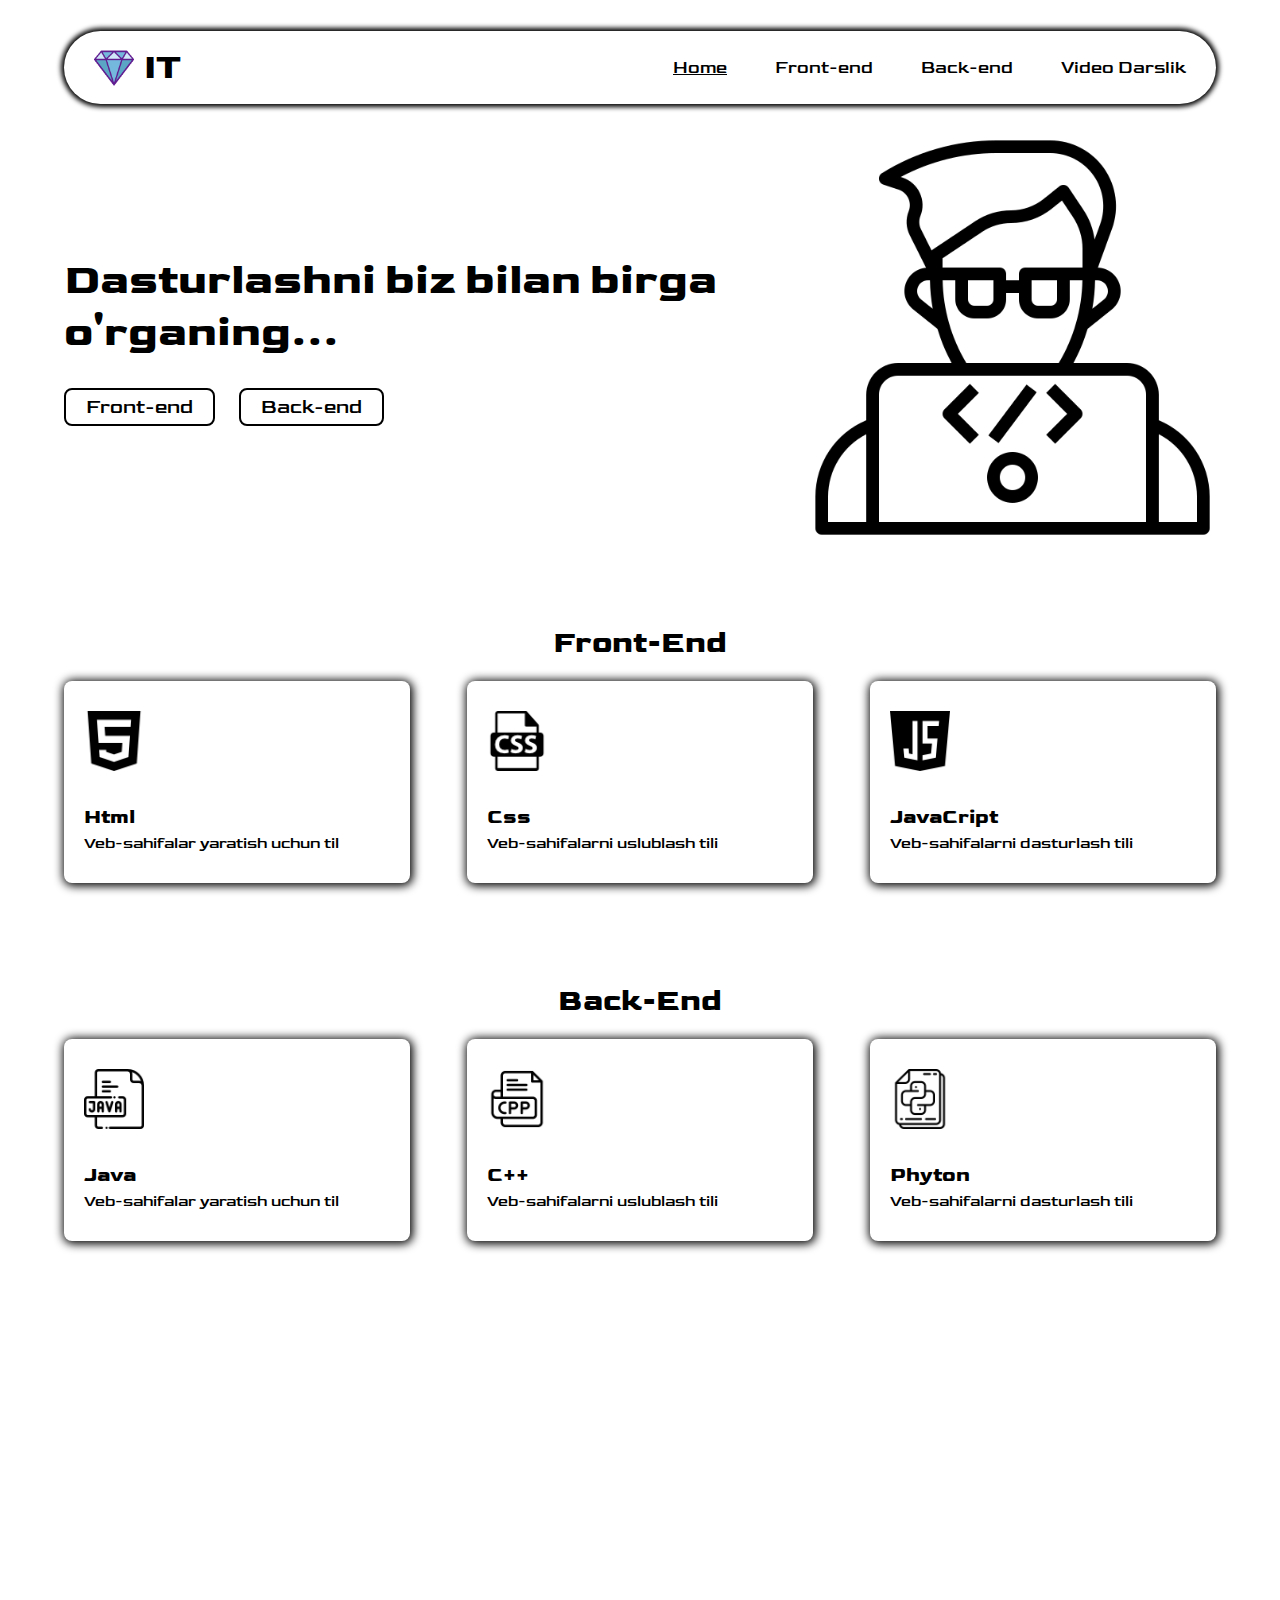
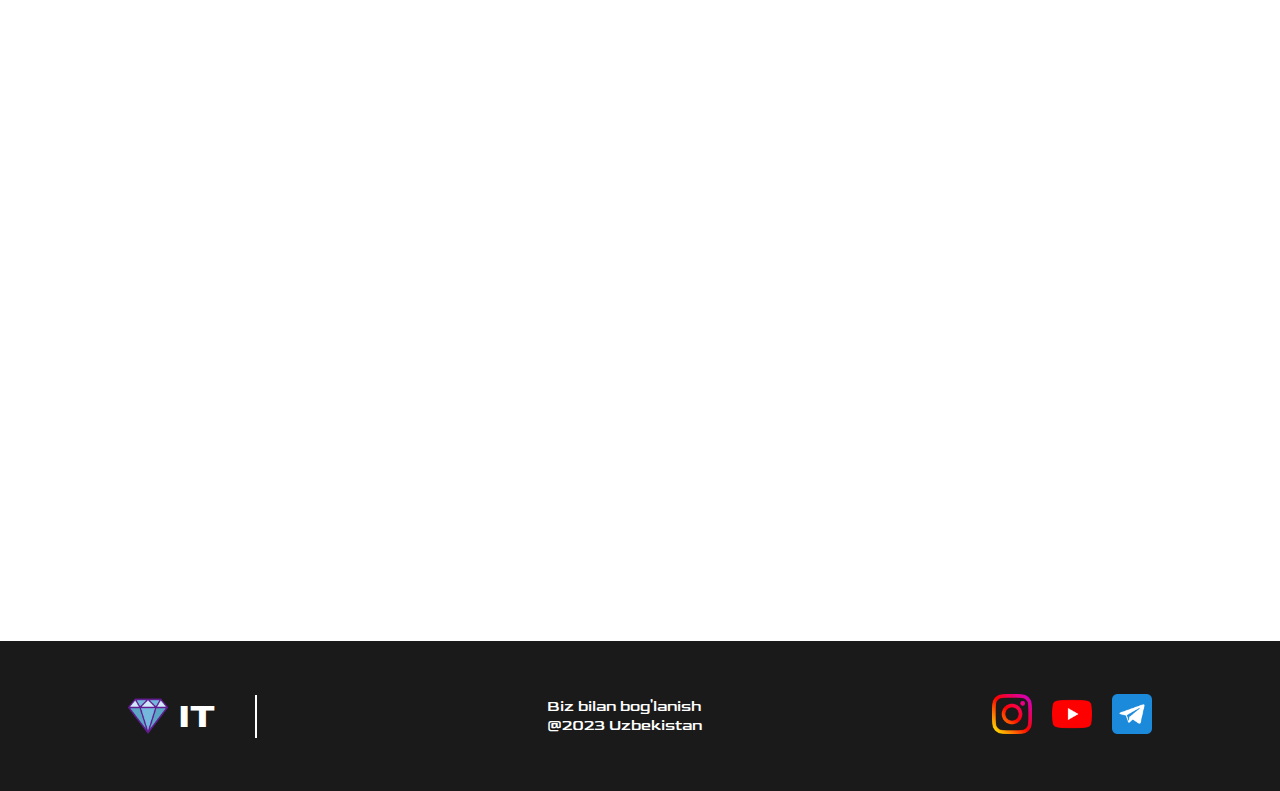
<file: index.html>
<!DOCTYPE html>
<html lang="en">
  <head>
    <meta charset="UTF-8" />
    <meta name="viewport" content="width=device-width, initial-scale=1.0" />
    <link rel="stylesheet" href="./style.css" />
    <title>OLMOS IT SCHOOL</title>
  </head>
  <body>
   <header name="header" class="header">
    <nav class="navbar">
      <div class="container">
        <div class="navbar__logo">
          <h1 style="display: flex; gap: 10px;"><span style="display: flex; align-items: center;"><img src="./img/diamondf.png" width="40" alt=""></span>IT</h1>
        </div>
        <div class="navbar__menu">
          <a class="navbar__menu__link" href="">Home</a>
          <a class="navbar__menu__link" href="./html/frontend.html" >Front-end</a>
          <a class="navbar__menu__link" href="./html/backend.html">Back-end</a>
          <a class="navbar__menu__link" href="">Video Darslik</a>
          <div class="navbar__menu__icon">
            <img src="./img/icons8-menu-48.png" width="40" alt="" />
            <div class="navbar__menu__dropdown">
                <ul class="navbar__menu__dropdown__list">
                   <li class="navbar__menu__dropdown__list__item"> <a class="navbar__menu__dropdown__list__item__link" href="#">Home</a></li>
                   <li class="navbar__menu__dropdown__list__item"> <a class="navbar__menu__dropdown__list__item__link" href="">Front-end</a></li>
                   <li class="navbar__menu__dropdown__list__item"> <a class="navbar__menu__dropdown__list__item__link" href="./html/backend.html">Back-end</a></li>
                   <li class="navbar__menu__dropdown__list__item"> <a class="navbar__menu__dropdown__list__item__link" href="">Pricing</a></li>
                </ul>
            </div>
          </div>
        </div>
      </div>
    </nav>


    <main class="main">
      <div class="container">
        <ul class="main__list">
          <li class="main__list__item main__list__item__none">
            <img src="./img/coding.png" alt="">
          </li>
          <li class="main__list__item">
            <h1 class="main__list__item__title">Dasturlashni biz bilan birga o'rganing...</h1>
            <div class="main__list__item__buttons"><button class="main__list__item__button__frontend">Front-end</button>
              <button class="main__list__item__button__backend">Back-end</button></div>
          </li>
          <li class="main__list__item">
            <img src="./img/coding.png" alt="">
          </li>
        </ul>
      </div>
    </main>
   </header>

   <section class="frontend">
    <div class="container">
      <h1 class="frontend__title" id="frontend">Front-End</h1>
           <div class="frontend__list">
        <a  href="https://google.com"  class="frontend__list__item">
          <img src="./img/html1.png" width="60"  alt="">
          <h2 class="frontend__list__item__title">Html</h2>
          <p class="frontend__list__item__text">Veb-sahifalar yaratish uchun til</p>
        </a>
        <a href="https://google.com" class="frontend__list__item">
          <img src="./img/css-file-format-symbol.png" width="60" alt="">
          <h2 class="frontend__list__item__title">Css</h2>
          <p class="frontend__list__item__text">Veb-sahifalarni uslublash tili</p>
        </a>
        <a  href="https://google.com"  class="frontend__list__item">
          <img src="./img/java-script.png" width="60" alt="">
          <h2 class="frontend__list__item__title">JavaCript</h2>
          <p class="frontend__list__item__text">Veb-sahifalarni dasturlash tili</p>
        </a>
      </div>
    </div>
   </section>

   <section class="backend">
    <div class="container">
      <h1 class="backend__title" id="backend">Back-End</h1>
           <div class="backend__list" id="backend">
        <a   href="../html/java.html"   class="backend__list__item">
          <img src="./img/javaaa.png" width="60"  alt="">
          <h2 class="backend__list__item__title">Java</h2>
          <p class="backend__list__item__text">Veb-sahifalar yaratish uchun til</p>
        </a>
        <a href="https://google.com" class="backend__list__item">
          <img src="./img/cpp.png" width="60" alt="">
          <h2 class="backend__list__item__title">C++</h2>
          <p class="backend__list__item__text">Veb-sahifalarni uslublash tili</p>
        </a>
        <a  href="https://google.com"  class="backend__list__item">
          <img src="./img/file.png" width="60" alt="">
          <h2 class="backend__list__item__title">Phyton</h2>
          <p class="backend__list__item__text">Veb-sahifalarni dasturlash tili</p>
        </a>
      </div>
    </div>
   </section>

   <div class="both" style="margin-top: 1000px;">


   </div>
   <footer class="footer">
    <div class="container">
      <ul class="footer__list">
        <li class="footer__list__item">
          <div class="navbar__logo footer__logo">
            <h1 style="display: flex; gap: 10px; color: white;"><span style="display: flex; align-items: center;"><img src="./img/diamondf.png" width="40" alt=""></span>IT</h1>
          </div>
        </li>
        <li class="footer__list__item">
          <p style="color: white;">Biz bilan bog'lanish</p>
          <p style="color: white;">@2023 Uzbekistan</p>
        </li>
        <li class="footer__list__item">
          <div class="footer__list__item__icons">
            <a href=""><img src="./img/instagram.png" class="footer__list__item__icons__instagram" width="40" alt=""></a>
            <a href=""><img src="./img/youtube.png" class="footer__list__item__icons__youtube" width="40" alt=""></a>
            <a href="https://t.me/mirzamahmudov_003"><img src="./img/telegram.png" class="footer__list__item__icons__telegram" width="40" alt=""></a>
          </div>
        </li>
      </ul>
    </div>
   </footer>
  </body>
</html>
</file>
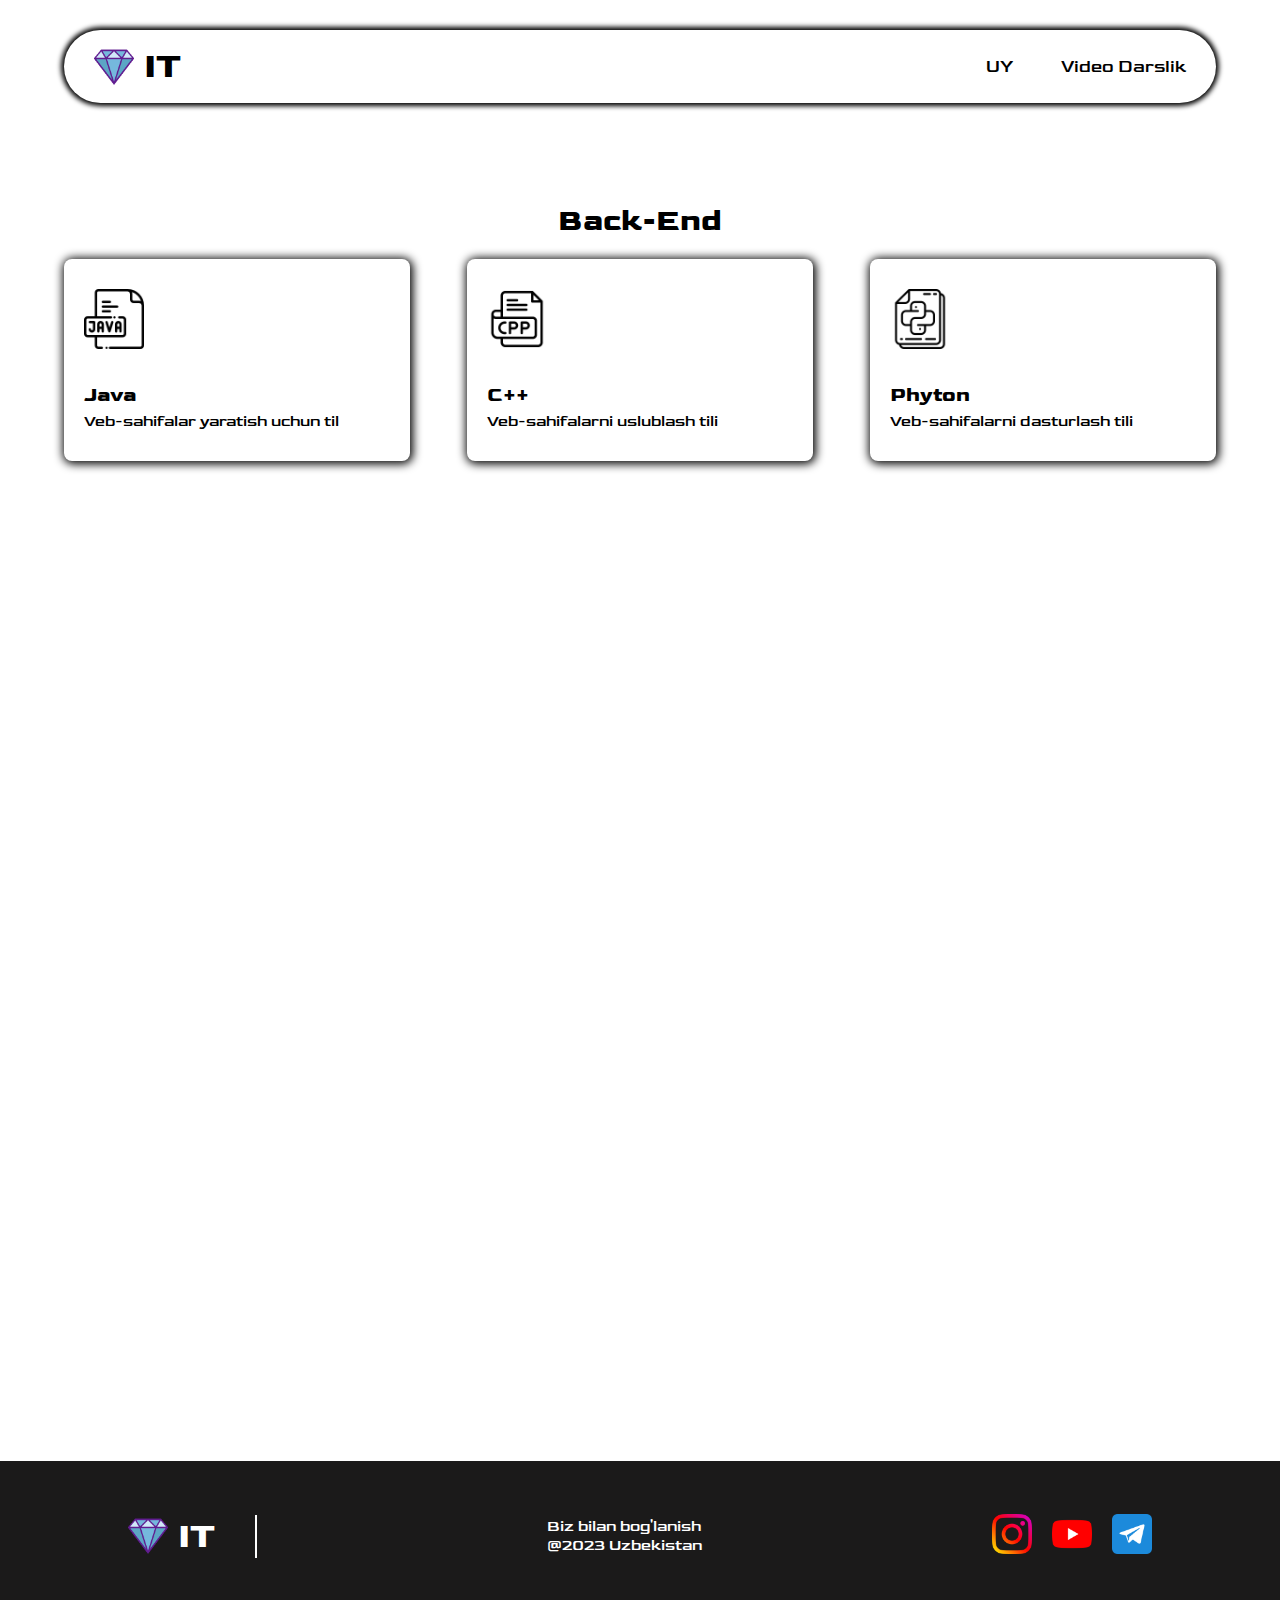
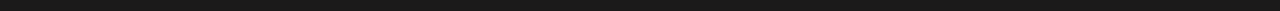
<file: html/backend.html>
<!DOCTYPE html>
<html lang="en">
<head>
    <meta charset="UTF-8">
    <meta name="viewport" content="width=device-width, initial-scale=1.0">
    <link rel="stylesheet" href="../style.css">
    <title>Back-End</title>
</head>
<body>
  <div class="backend__web">
    <nav class="navbar">
        <div class="container">
          <div class="navbar__logo">
            <h1 style="display: flex; gap: 10px;"><span style="display: flex; align-items: center;"><img src="../img/diamondf.png" width="40" alt=""></span>IT</h1>
          </div>
          <div class="navbar__menu">
            <a class="navbar__menu__link" href="../index.html">UY</a>
            <a class="navbar__menu__link" href="">Video Darslik</a>
            <div class="navbar__menu__icon">
              <img src="../img/icons8-menu-48.png" width="40" alt="" />
              <div class="navbar__menu__dropdown">
                  <ul class="navbar__menu__dropdown__list">
                     <li class="navbar__menu__dropdown__list__item"> <a class="navbar__menu__dropdown__list__item__link" href="../index.html">Home</a></li>
                     <li class="navbar__menu__dropdown__list__item"> <a class="navbar__menu__dropdown__list__item__link" href="">Video Darslik</a></li>

                  </ul>
              </div>
            </div>
          </div>
        </div>
      </nav>

      <section class="backend__web__header">
        <div class="container">
            
        </div>
      </section>

      <section class="backend">
        <div class="container">
          <h1 class="backend__title" id="backend">Back-End</h1>
               <div class="backend__list" id="backend">
            <a  href="../html/java.html"    class="backend__list__item">
              <img src="../img/javaaa.png" width="60"  alt="">
              <h2 class="backend__list__item__title">Java</h2>
              <p class="backend__list__item__text">Veb-sahifalar yaratish uchun til</p>
            </a>
            <a href="https://google.com" class="backend__list__item">
              <img src="../img/cpp.png" width="60" alt="">
              <h2 class="backend__list__item__title">C++</h2>
              <p class="backend__list__item__text">Veb-sahifalarni uslublash tili</p>
            </a>
            <a  href="https://google.com"  class="backend__list__item">
              <img src="../img/file.png" width="60" alt="">
              <h2 class="backend__list__item__title">Phyton</h2>
              <p class="backend__list__item__text">Veb-sahifalarni dasturlash tili</p>
            </a>
          </div>
        </div>
       </section>
    
       <div class="both" style="margin-top: 1000px;">


       </div>
       <footer class="footer">
        <div class="container">
          <ul class="footer__list">
            <li class="footer__list__item">
              <div class="navbar__logo footer__logo">
                <h1 style="display: flex; gap: 10px; color: white;"><span style="display: flex; align-items: center;"><img src="../img/diamondf.png" width="40" alt=""></span>IT</h1>
              </div>
            </li>
            <li class="footer__list__item">
              <p style="color: white;">Biz bilan bog'lanish</p>
              <p style="color: white;">@2023 Uzbekistan</p>
            </li>
            <li class="footer__list__item">
              <div class="footer__list__item__icons">
                <a href=""><img src="../img/instagram.png" class="footer__list__item__icons__instagram" width="40" alt=""></a>
                <a href=""><img src="../img/youtube.png" class="footer__list__item__icons__youtube" width="40" alt=""></a>
                <a href="https://t.me/mirzamahmudov_003"><img src="../img/telegram.png" class="footer__list__item__icons__telegram" width="40" alt=""></a>
              </div>
            </li>
          </ul>
        </div>
       </footer>
  </div>
</body>
</html>
</file>
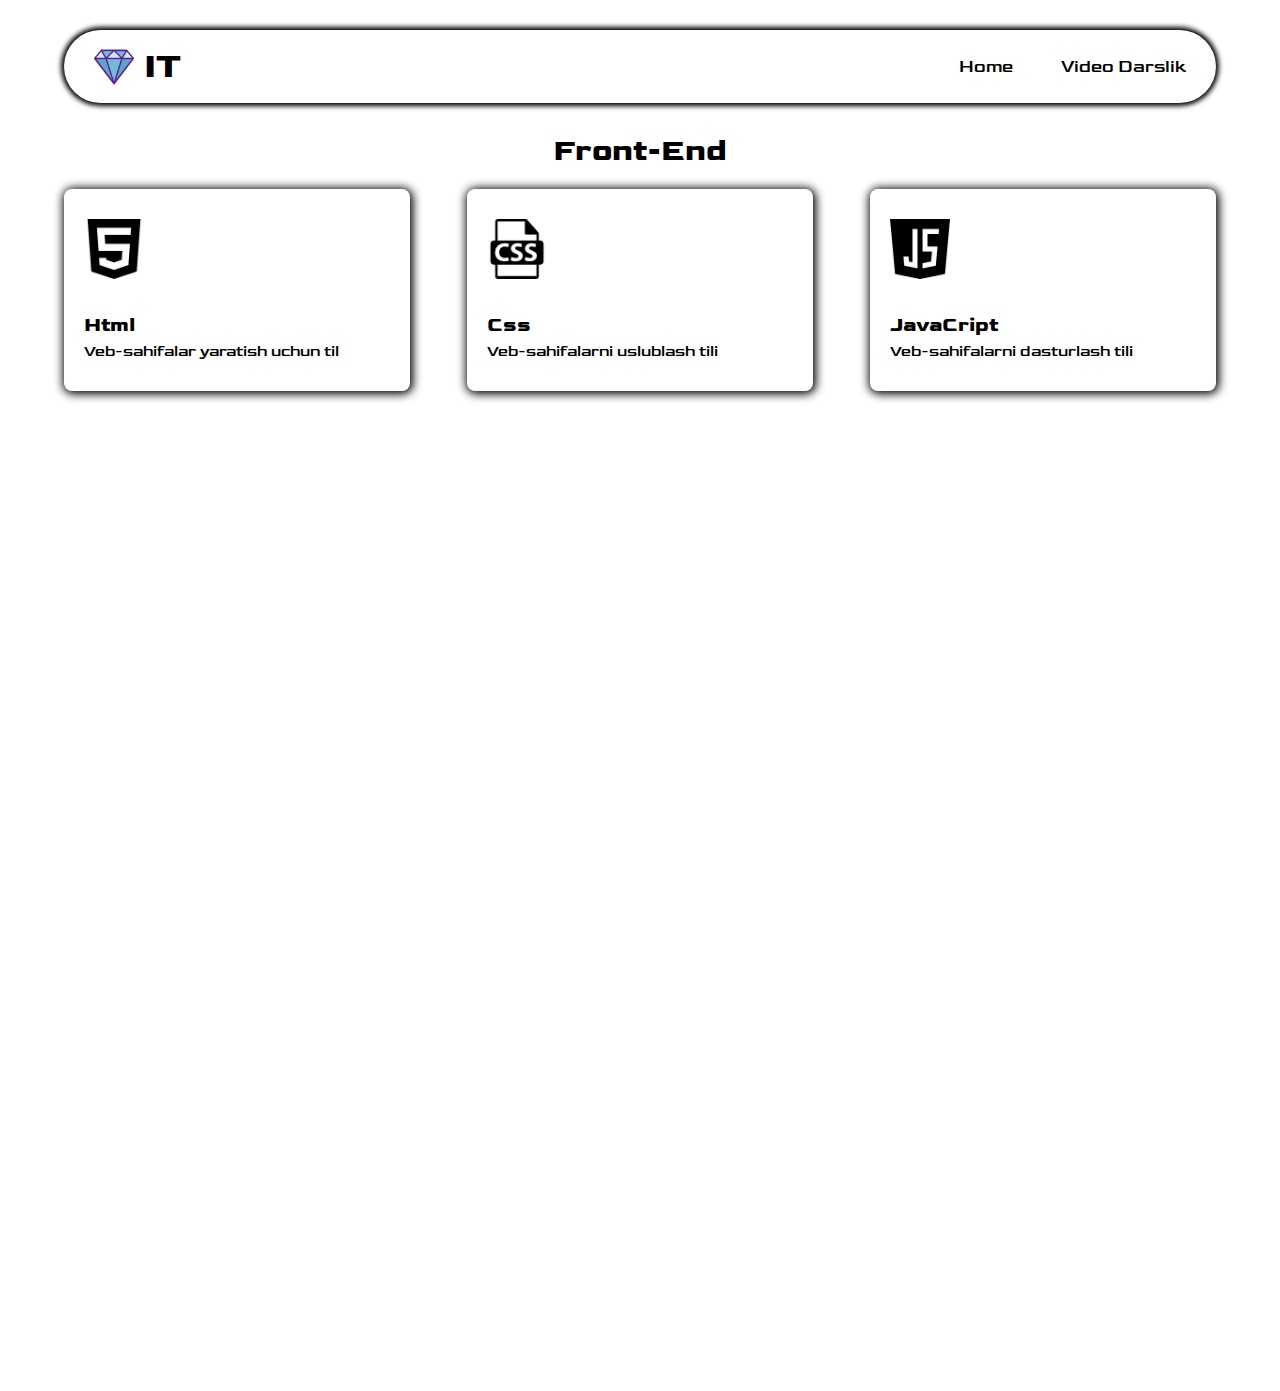
<file: html/frontend.html>
<!DOCTYPE html>
<html lang="en">
<head>
    <meta charset="UTF-8">
    <meta name="viewport" content="width=device-width, initial-scale=1.0">
    <link rel="stylesheet" href="../style.css">
    <link rel="stylesheet" href="./frontend.html">
    <title>Front-end</title>
</head>
<body>
    <nav class="navbar">
        <div class="container">
          <div class="navbar__logo">
            <h1 style="display: flex; gap: 10px;"><span style="display: flex; align-items: center;"><img src="../img/diamondf.png" width="40" alt=""></span>IT</h1>
          </div>
          <div class="navbar__menu">
            <a class="navbar__menu__link" href="../index.html">Home</a>
            <a class="navbar__menu__link" href="">Video Darslik</a>
            <div class="navbar__menu__icon">
              <img src="../img/icons8-menu-48.png" width="40" alt="" />
              <div class="navbar__menu__dropdown">
                  <ul class="navbar__menu__dropdown__list">
                     <li class="navbar__menu__dropdown__list__item"> <a class="navbar__menu__dropdown__list__item__link" href="../index.html">Home</a></li>
                     <li? class="navbar__menu__dropdown__list__item"> <a class="navbar__menu__dropdown__list__item__link" href="../index.html">Video Darslik</a></li>
                  </ul>
              </div>
            </div>
          </div>
        </div>
      </nav>

      
   <section class="frontend">
    <div class="container">
      <h1 class="frontend__title" id="frontend">Front-End</h1>
           <div class="frontend__list">
        <a  href="https://google.com"  class="frontend__list__item">
          <img src="../img/html1.png" width="60"  alt="">
          <h2 class="frontend__list__item__title">Html</h2>
          <p class="frontend__list__item__text">Veb-sahifalar yaratish uchun til</p>
        </a>
        <a href="https://google.com" class="frontend__list__item">
          <img src="../img/css-file-format-symbol.png" width="60" alt="">
          <h2 class="frontend__list__item__title">Css</h2>
          <p class="frontend__list__item__text">Veb-sahifalarni uslublash tili</p>
        </a>
        <a  href="https://google.com"  class="frontend__list__item">
          <img src="../img/java-script.png" width="60" alt="">
          <h2 class="frontend__list__item__title">JavaCript</h2>
          <p class="frontend__list__item__text">Veb-sahifalarni dasturlash tili</p>
        </a>
      </div>
    </div>
   </section>

   <div class="both" style="margin-top: 1000px;">


   </div>
</body>
</html>
</file>
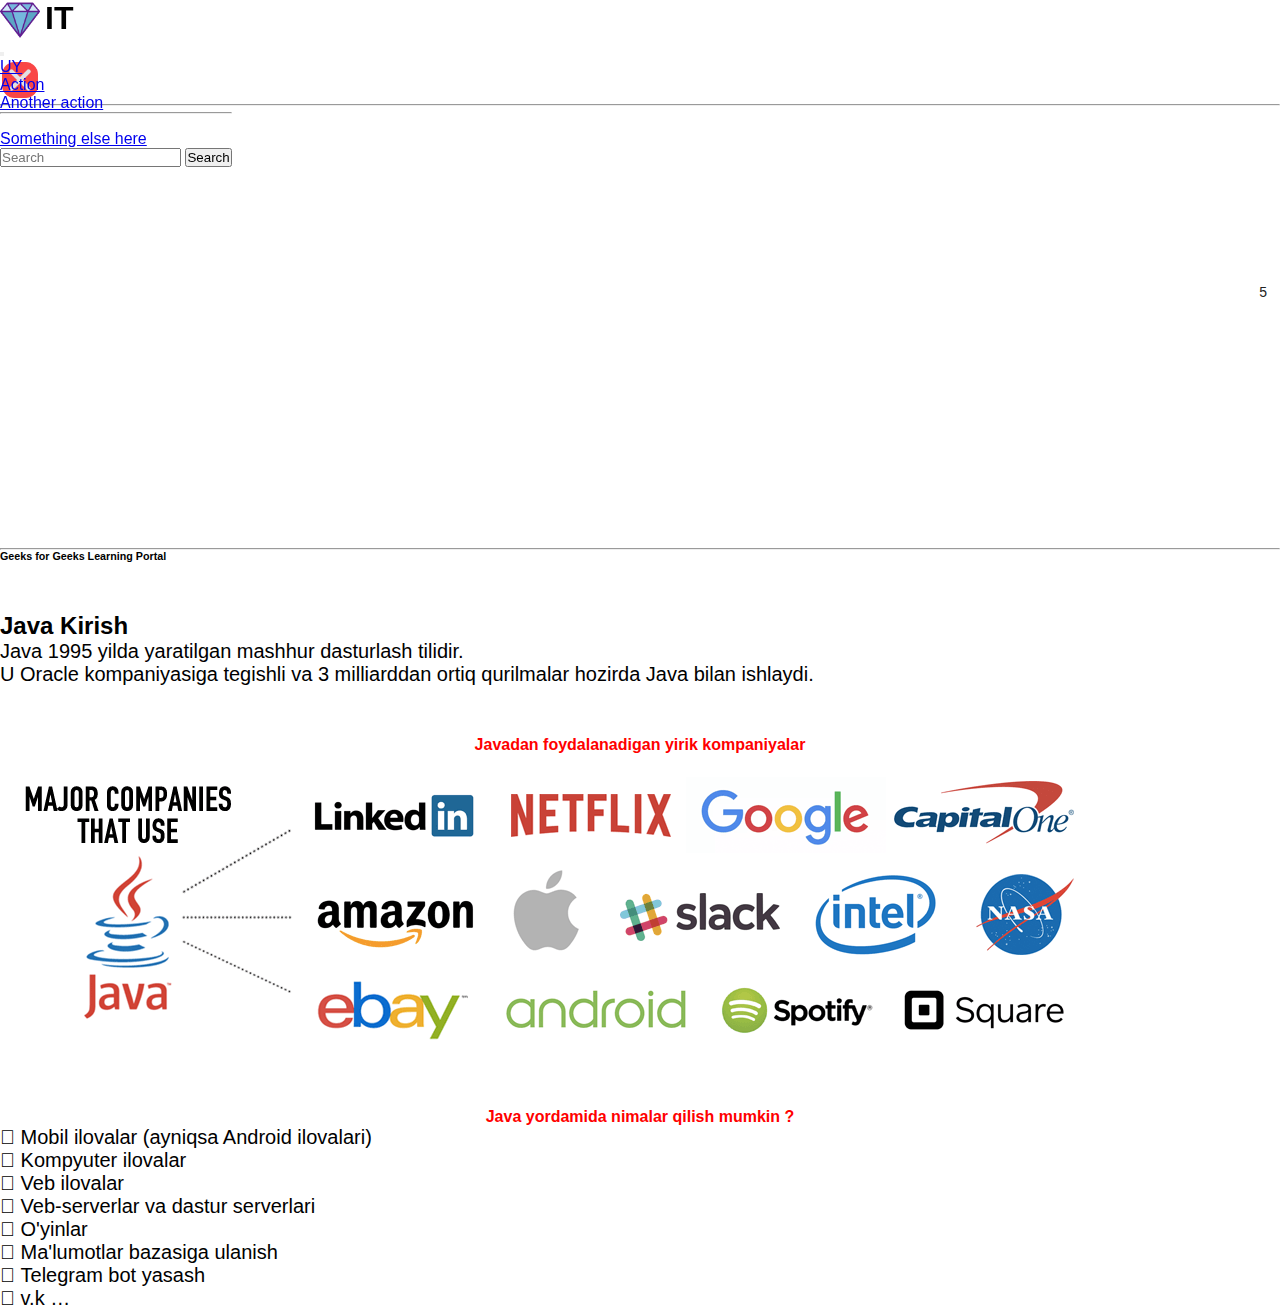
<file: html/java.html>
<!DOCTYPE html>
<html lang="en">
<head>
    <meta charset="UTF-8">
    <meta name="viewport" content="width=device-width, initial-scale=1.0">
    <link href="https://cdn.jsdelivr.net/npm/bootstrap@5.3.2/dist/css/bootstrap.min.css" rel="stylesheet" integrity="sha384-T3c6CoIi6uLrA9TneNEoa7RxnatzjcDSCmG1MXxSR1GAsXEV/Dwwykc2MPK8M2HN" crossorigin="anonymous">
   
    <link rel="stylesheet" href="../scss/java/java.css">
    <title>Document</title>
</head>
<body>
      <nav class=" w-100  navbar  navbar-expand-lg bg-body-tertiary">
        <div class="container-fluid d-flex gap-4">
          <div class="navbar__logo">
            <h1 style="display: flex; gap: 5px;"><span style="display: flex; align-items: center;"><img src="../img/diamondf.png" width="40" alt=""></span>IT</h1>
          </div>
          <button class="navbar-toggler" type="button" data-bs-toggle="collapse" data-bs-target="#navbarSupportedContent" aria-controls="navbarSupportedContent" aria-expanded="false" aria-label="Toggle navigation">
            <span class="navbar-toggler-icon"></span>
          </button>
          <div class="collapse navbar-collapse" id="navbarSupportedContent">
            <ul class="navbar-nav me-auto mb-2 mb-lg-0">
              <li class="nav-item">
                <a class="nav-link active" aria-current="page" href="../index.html">UY</a>
              </li>
            
                <ul class="dropdown-menu">
                  <li><a class="dropdown-item" href="#">Action</a></li>
                  <li><a class="dropdown-item" href="#">Another action</a></li>
                  <li><hr class="dropdown-divider"></li>
                  <li><a class="dropdown-item" href="#">Something else here</a></li>
                </ul>
              </li>
            </ul>
            <form class="d-flex" role="search">
              <input class="form-control me-2" type="search" placeholder="Search" aria-label="Search">
              <button class="btn btn-outline-success" type="submit">Search</button>
            </form>
          </div>
        </div>
      </nav>

      <div class="container-fluid p-0 d-flex aside_content"> 
        <div id="bdSidebar" 
             class=" d-flex flex-column  
                    flex-shrink-0  bg-dark
                    p-3  
                    text-white offcanvas-md offcanvas-start" > 
            <a href="../html/java.html" 
               class="navbar-brand"> <img class="d-md-none" src="../img/exit-full-screen.png" width="40" alt="">
            </a>
            <hr> 
            <ul class="mynav nav nav-pills flex-column mb-auto"> 
                <li class="sidebar-item  nav-item mb-1"> 
                    <a href="#" 
                       class="sidebar-link collapsed" 
                       data-bs-toggle="collapse"
                       data-bs-target="#settings"
                       aria-expanded="false"
                       aria-controls="settings"> 
                        <i class="fas fa-cog pe-2"></i> 
                        <span class="topic">Java core</span> 
                    </a> 
                    <ul id="settings" 
                        class="sidebar-dropdown list-unstyled collapse" 
                        data-bs-parent="#sidebar"> 
                        <li class="sidebar-item"> 
                            <a href="#" class="sidebar-link"> 
                                <i class="fas fa-sign-in-alt pe-2"></i> 
                                <span class="topic"> Javaga kirish</span> 
                            </a> 
                        </li> 
                        <li class="sidebar-item"> 
                            <a href="#" class="sidebar-link"> 
                                <i class="fas fa-user-plus pe-2"></i> 
                                <span class="topic">Register</span> 
                            </a> 
                        </li> 
                        <li class="sidebar-item"> 
                            <a href="#" class="sidebar-link"> 
                                <i class="fas fa-sign-out-alt pe-2"></i> 
                                <span class="topic">Log Out</span> 
                            </a> 
                        </li> 
                    </ul> 
                </li> 
                <li class="nav-item mb-1"> 
                    <a href="../index.html"> 
                        <i class="fa-regular fa-user"></i> 
                        Profile 
                    </a> 
                </li> 
  
                <li class="nav-item mb-1"> 
                    <a href="#"> 
                        <i class="fa-regular fa-bookmark"></i> 
                        Saved Articles 
                        <span class="notification-badge">5</span> 
                    </a> 
                </li> 
                <li class="nav-item mb-1"> 
                    <a href="#"> 
                        <i class="fa-regular fa-newspaper"></i> 
                        Articles 
                    </a> 
                </li> 
                <li class="nav-item mb-1"> 
                    <a href="#"> 
                        <i class="fa-solid fa-archway"></i> 
                        Institutions 
                    </a> 
                </li> 
                <li class="nav-item mb-1"> 
                    <a href="#"> 
                        <i class="fa-solid fa-graduation-cap"></i> 
                        Organizations 
                    </a> 
                </li> 
  
                <li class="sidebar-item  nav-item mb-1"> 
                    <a href="#" 
                       class="sidebar-link collapsed" 
                       data-bs-toggle="collapse"
                       data-bs-target="#settings"
                       aria-expanded="false"
                       aria-controls="settings"> 
                        <i class="fas fa-cog pe-2"></i> 
                        <span class="topic">Settings </span> 
                    </a> 
                    <ul id="settings" 
                        class="sidebar-dropdown list-unstyled collapse" 
                        data-bs-parent="#sidebar"> 
                        <li class="sidebar-item"> 
                            <a href="#" class="sidebar-link"> 
                                <i class="fas fa-sign-in-alt pe-2"></i> 
                                <span class="topic"> Login</span> 
                            </a> 
                        </li> 
                        <li class="sidebar-item"> 
                            <a href="#" class="sidebar-link"> 
                                <i class="fas fa-user-plus pe-2"></i> 
                                <span class="topic">Register</span> 
                            </a> 
                        </li> 
                        <li class="sidebar-item"> 
                            <a href="#" class="sidebar-link"> 
                                <i class="fas fa-sign-out-alt pe-2"></i> 
                                <span class="topic">Log Out</span> 
                            </a> 
                        </li> 
                    </ul> 
                </li> 
            </ul> 
            <hr> 
            <div class="d-flex"> 
  
                <i class="fa-solid fa-book  me-2"></i> 
                <span> 
                    <h6 class="mt-1 mb-0"> 
                          Geeks for Geeks Learning Portal 
                      </h6> 
                </span> 
            </div> 
        </div> 
  
        <div class="dropdownx">

            <div class="dropdown">
                <input type="checkbox" id="dropdown">
              
                <label class="dropdown__face" for="dropdown">
                  <div class="dropdown__text">Mavzular</div>
              
                  <div class="dropdown__arrow"></div>
                </label>
              
                <ul class="dropdown__items d-flex " style="width: 100%;">
                    <div class="  p-0 d-flex w-100" style="height: 100%;"> 
                        <div id="bdSidebar" 
                             class=" d-flex flex-column  
                                      bg-dark
                                    p-3  
                                    text-white" style="height: 100%;" > 
                            <a href="../html/java.html" 
                               class="navbar-brand"> <img class="d-md-none" src="../img/exit-full-screen.png" width="40" alt="">
                            </a>
                            <hr> 
                            <ul class="mynav nav nav-pills flex-column mb-auto"> 
                                <li class="nav-item mb-1"> 
                                    <a href="#kirish"> 
                                        <i class="fa-regular fa-user"></i> 
                                     Javaga kirish
                                    </a> 
                                </li> 
                  
                                <li class="nav-item mb-1"> 
                                    <a href="#"> 
                                        <i class="fa-regular fa-bookmark"></i> 
                                        Saved Articles 
                                        <span class="notification-badge">5</span> 
                                    </a> 
                                </li> 
                                <li class="nav-item mb-1"> 
                                    <a href="#"> 
                                        <i class="fa-regular fa-newspaper"></i> 
                                        Articles 
                                    </a> 
                                </li> 
                                <li class="nav-item mb-1"> 
                                    <a href="#"> 
                                        <i class="fa-solid fa-archway"></i> 
                                        Institutions 
                                    </a> 
                                </li> 
                                <li class="nav-item mb-1"> 
                                    <a href="#"> 
                                        <i class="fa-solid fa-graduation-cap"></i> 
                                        Organizations 
                                    </a> 
                                </li> 
                  
                                <li class="sidebar-item  nav-item mb-1"> 
                                    <a href="#" 
                                       class="sidebar-link collapsed" 
                                       data-bs-toggle="collapse"
                                       data-bs-target="#settings"
                                       aria-expanded="false"
                                       aria-controls="settings"> 
                                        <i class="fas fa-cog pe-2"></i> 
                                        <span class="topic">Settings </span> 
                                    </a> 
                                    <ul id="settings" 
                                        class="sidebar-dropdown list-unstyled collapse" 
                                        data-bs-parent="#sidebar"> 
                                        <li class="sidebar-item"> 
                                            <a href="#kirish" class="sidebar-link"> 
                                                <i class="fas fa-sign-in-alt pe-2"></i> 
                                                <span class="topic"> Login</span> 
                                            </a> 
                                        </li> 
                                        <li class="sidebar-item"> 
                                            <a href="#" class="sidebar-link"> 
                                                <i class="fas fa-user-plus pe-2"></i> 
                                                <span class="topic">Register</span> 
                                            </a> 
                                        </li> 
                                        <li class="sidebar-item"> 
                                            <a href="#" class="sidebar-link"> 
                                                <i class="fas fa-sign-out-alt pe-2"></i> 
                                                <span class="topic">Log Out</span> 
                                            </a> 
                                        </li> 
                                    </ul> 
                                </li> 
                            </ul> 
                            <hr> 
                            <div class="d-flex"> 
                  
                                <i class="fa-solid fa-book  me-2"></i> 
                                <span> 
                                    <h6 class="mt-1 mb-0"> 
                                          Geeks for Geeks Learning Portal 
                                      </h6> 
                                </span> 
                            </div> 
                        </div> 
                  
                        
                </ul>
              </div>
              
        </div>
       
        <div  class="flex-fill w-100 "> 
            
            <div class="p-4"> 
              
                <!-- <hr>  -->
                <div class="row"> 
                    <div class="col mt-2"> 
                      <div class="kirish" id="kirish">
                        <h2 class="text-center ">Java Kirish</h2>
                        <p style="">Java 1995 yilda yaratilgan mashhur dasturlash tilidir.</p>
                        <p  style="">
                            U Oracle kompaniyasiga tegishli va 3 milliarddan ortiq qurilmalar hozirda Java bilan ishlaydi.</p>
                        <h4 style="color: red; margin-top: 50px; text-align: center;">Javadan foydalanadigan yirik kompaniyalar</h4>
                            <img style="max-width: 100%; margin-bottom:50px;" src="../img/JavaCompanies.png" alt="">    
                      </div>

                    <h4 style="color: red; text-align: center;">  Java yordamida nimalar qilish mumkin ?</h4>
<p> Mobil ilovalar (ayniqsa Android ilovalari)</p>
<p> Kompyuter ilovalar</p>
<p> Veb ilovalar</p>
<p> Veb-serverlar va dastur serverlari</p>
<p> O'yinlar</p>
<p> Ma'lumotlar bazasiga ulanish</p>
<p> Telegram bot yasash</p>
<p> v.k …</p>

                    </div> 
                </div> 
            </div> 
  
        </div> 
    </div> 
      <script src="https://cdn.jsdelivr.net/npm/bootstrap@5.3.2/dist/js/bootstrap.bundle.min.js" integrity="sha384-C6RzsynM9kWDrMNeT87bh95OGNyZPhcTNXj1NW7RuBCsyN/o0jlpcV8Qyq46cDfL" crossorigin="anonymous"></script>
    
</body>
</html>
</file>
<file: style.css>
@import url("https://fonts.googleapis.com/css2?family=Rubik+Bubbles&display=swap");
@import url("https://fonts.googleapis.com/css2?family=Goldman&display=swap");
@import url("https://fonts.googleapis.com/css2?family=Rubik+Bubbles&display=swap");
@import url("https://fonts.googleapis.com/css2?family=Goldman&display=swap");
@import url("https://fonts.googleapis.com/css2?family=Rubik+Bubbles&display=swap");
@import url("https://fonts.googleapis.com/css2?family=Goldman&display=swap");
@import url("https://fonts.googleapis.com/css2?family=Rubik+Bubbles&display=swap");
@import url("https://fonts.googleapis.com/css2?family=Goldman&display=swap");
@import url("https://fonts.googleapis.com/css2?family=Rubik+Bubbles&display=swap");
@import url("https://fonts.googleapis.com/css2?family=Goldman&display=swap");
.navbar {
  width: 90%;
  margin: 30px auto;
  padding: 15px 30px;
  background-color: white;
  border-radius: 55px;
  box-shadow: 0px 0px 5px 3px black;
}
.navbar .container {
  margin: auto;
  display: flex;
  align-items: center;
  justify-content: space-between;
}
.navbar__logo {
  color: black;
  font-size: 1.5em;
  display: flex;
  align-items: center;
  font-family: Goldman;
}
.navbar__menu {
  display: flex;
  align-items: center;
  gap: 3em;
}
.navbar__menu__link {
  text-decoration: none;
  font-size: 1.1em;
  color: black;
  font-family: "Goldman", sans-serif;
}
.navbar__menu__icon {
  position: relative;
  display: none;
}
.navbar__menu__icon__exit {
  display: none;
}
.navbar__menu__dropdown {
  position: absolute;
  width: 150px;
  height: 160px;
  background-color: black;
  top: 60px;
  right: 0px;
  border-radius: 10px;
  display: none;
}
.navbar__menu__dropdown__list {
  display: flex;
  flex-direction: column;
  font-family: "Goldman", sans-serif;
}
.navbar__menu__dropdown__list__item {
  list-style: none;
  padding: 10px 20px;
}
.navbar__menu__dropdown__list__item__link {
  color: white;
  text-decoration: none;
  font-size: 1em;
}

@media only screen and (min-width: 769px) and (max-width: 900px) {
  .navbar__menu {
    gap: 25px;
  }
}
@media only screen and (min-width: 321px) and (max-width: 768px) {
  .navbar {
    padding: 10px 30px;
  }
  .navbar__logo h1 {
    font-size: 35px;
  }
  .navbar__menu__link {
    display: none;
  }
  .navbar__menu__icon {
    display: block;
  }
  .navbar__menu__icon:hover .navbar__menu__dropdown {
    z-index: 1;
    opacity: 0.9;
    display: block;
  }
}
@media only screen and (max-width: 320px) {
  .navbar {
    padding: 10px 30px;
    width: 90%;
  }
  .navbar__logo img {
    width: 30px;
  }
  .navbar__logo h1 {
    font-size: 30px;
  }
  .navbar__menu__link {
    display: none;
  }
  .navbar__menu__icon {
    display: block;
  }
  .navbar__menu__icon img {
    width: 30px;
  }
  .navbar__menu__dropdown {
    width: 110px;
    height: 120px;
  }
  .navbar__menu__dropdown__list__item {
    padding: 5px 0px 5px 10px;
  }
  .navbar__menu__dropdown__list__item__link {
    font-size: 13px;
  }
  .navbar__menu__icon:hover .navbar__menu__dropdown {
    opacity: 0.9;
    z-index: 1;
    display: block;
  }
}
.main .container {
  width: 90%;
  margin: 0 auto;
}
.main__list {
  display: flex;
  align-items: center;
  justify-content: space-between;
}
.main__list__item {
  list-style: none;
}
.main__list__item__none {
  display: none;
}
.main__list__item__title {
  font-size: 43px;
  margin-bottom: 30px;
  font-family: Goldman;
}
.main__list__item img {
  width: 100%;
}
.main__list__item__button__frontend {
  padding: 5px 20px;
  background-color: white;
  font-size: 20px;
  font-family: Goldman;
  border: 2px solid black;
  border-radius: 8px;
}
.main__list__item__button__backend {
  padding: 5px 20px;
  border-radius: 8px;
  background-color: white;
  font-size: 20px;
  font-family: Goldman;
  border: 2px solid black;
  margin-left: 20px;
}
.main__list__item__button__frontend:hover {
  background-color: wheat;
}
.main__list__item__button__backend:hover {
  background-color: wheat;
}

@media only screen and (max-width: 1000px) {
  .main__list__item__title {
    font-size: 40px;
    margin-bottom: 30px;
  }
  .main__list__item img {
    width: 100%;
  }
  .main__list__item__button__frontend {
    padding: 5px 20px;
    font-size: 20px;
  }
  .main__list__item__button__backend {
    padding: 5px 20px;
    border-radius: 8px;
    font-size: 20px;
    margin-left: 15px;
  }
}
@media only screen and (min-width: 321px) and (max-width: 768px) {
  .main__list__item__title {
    font-size: 38px;
    line-height: 40px;
    margin-bottom: 20px;
  }
  .main__list__item img {
    width: 100%;
  }
  .main__list__item__button__frontend {
    padding: 5px 20px;
    font-size: 15px;
  }
  .main__list__item__button__backend {
    padding: 5px 20px;
    border-radius: 8px;
    font-size: 15px;
    margin-left: 15px;
  }
}
@media only screen and (max-width: 600px) {
  .main__list {
    display: block;
  }
  .main__list__item {
    display: flex;
    flex-direction: column;
    align-items: center;
  }
  .main__list__item__title {
    margin-top: 30px;
    text-align: center;
  }
  .main__list__item__none {
    display: block;
  }
  .main__list__item:nth-child(3) {
    display: none;
  }
}
@media only screen and (max-width: 400px) {
  .main__list {
    display: block;
  }
  .main__list__item {
    display: flex;
    flex-direction: column;
    align-items: center;
  }
  .main__list__item__title {
    font-size: 30px;
    margin-top: 30px;
    text-align: center;
  }
  .main__list__item__none {
    display: block;
  }
  .main__list__item img {
    margin-left: 10px;
    width: 90%;
  }
  .main__list__item:nth-child(3) {
    display: none;
  }
}
@media only screen and (max-width: 340px) {
  .main__list__item__title {
    font-size: 20px;
    margin-top: 20px;
    margin-bottom: 10px;
  }
  .main__list__item__buttons {
    width: 100%;
    display: flex;
    align-items: center;
    flex-direction: column;
    row-gap: 10px;
  }
  .main__list__item__button__backend {
    width: 80%;
    margin-left: 0px;
    font-size: 12px;
  }
  .main__list__item__button__frontend {
    width: 80%;
    font-size: 12px;
  }
}
.frontend .container {
  width: 90%;
  margin: auto;
}
.frontend__title {
  margin-bottom: 20px;
  font-family: Goldman;
  text-align: center;
  font-size: 30px;
}
.frontend__list {
  width: 100%;
  display: flex;
  flex-wrap: wrap;
  justify-content: space-between;
}
.frontend__list__item {
  text-decoration: none;
  position: relative;
  width: 30%;
  background-color: black;
  color: black;
  list-style: none;
  padding: 30px 20px;
  border-radius: 8px;
  background: white;
  box-shadow: 1px 1px 10px 2px black;
}
.frontend__list__item__title {
  margin-top: 30px;
  font-size: 20px;
  font-family: Goldman;
}
.frontend__list__item__text {
  font-size: 16px;
  margin-top: 5px;
  font-family: Goldman;
}
.frontend__list__item:hover .frontend__list__item__title {
  opacity: 0.4;
}
.frontend__list__item:hover .frontend__list__item__text {
  opacity: 0.4;
}
.frontend__list__item:hover img {
  opacity: 0.4;
}

@media only screen and (min-width: 321px) and (max-width: 768px) {
  .frontend__title {
    margin-bottom: 20px;
    font-size: 25px;
  }
  .frontend__list {
    display: flex;
    flex-wrap: wrap;
    justify-content: space-between;
  }
  .frontend__list__item {
    width: 32%;
    padding: 20px 10px;
  }
  .frontend__list__item img {
    width: 50px;
  }
  .frontend__list__item__title {
    margin-top: 20px;
    font-size: 18px;
  }
  .frontend__list__item__text {
    font-size: 12px;
    margin-top: 3px;
  }
}
@media only screen and (max-width: 600px) {
  .frontend__title {
    margin-bottom: 20px;
    font-size: 25px;
  }
  .frontend__list {
    width: 100%;
    display: flex;
    gap: 20px;
  }
  .frontend__list__item {
    width: 100%;
    padding: 30px 20px;
  }
  .frontend__list__item img {
    width: 80px;
  }
  .frontend__list__item__title {
    margin-top: 10px;
    font-size: 22px;
  }
  .frontend__list__item__text {
    font-size: 15px;
    margin-top: 3px;
  }
}
.backend {
  margin-top: 100px;
}
.backend .container {
  width: 90%;
  margin: auto;
}
.backend__title {
  margin-bottom: 20px;
  font-family: Goldman;
  text-align: center;
  font-size: 30px;
}
.backend__list {
  width: 100%;
  display: flex;
  flex-wrap: wrap;
  justify-content: space-between;
}
.backend__list__item {
  text-decoration: none;
  position: relative;
  width: 30%;
  background-color: black;
  color: black;
  list-style: none;
  padding: 30px 20px;
  border-radius: 8px;
  background: white;
  box-shadow: 1px 1px 10px 2px black;
}
.backend__list__item__title {
  margin-top: 30px;
  font-size: 20px;
  font-family: Goldman;
}
.backend__list__item__text {
  font-size: 16px;
  margin-top: 5px;
  font-family: Goldman;
}
.backend__list__item:hover .backend__list__item__title {
  opacity: 0.4;
}
.backend__list__item:hover .backend__list__item__text {
  opacity: 0.4;
}
.backend__list__item:hover img {
  opacity: 0.4;
}

@media only screen and (min-width: 321px) and (max-width: 768px) {
  .backend__title {
    margin-bottom: 20px;
    font-size: 25px;
  }
  .backend__list {
    display: flex;
    flex-wrap: wrap;
    justify-content: space-between;
  }
  .backend__list__item {
    width: 32%;
    padding: 20px 10px;
  }
  .backend__list__item img {
    width: 50px;
  }
  .backend__list__item__title {
    margin-top: 20px;
    font-size: 18px;
  }
  .backend__list__item__text {
    font-size: 12px;
    margin-top: 3px;
  }
}
@media only screen and (max-width: 600px) {
  .backend__title {
    margin-bottom: 20px;
    font-size: 25px;
  }
  .backend__list {
    width: 100%;
    display: flex;
    gap: 20px;
  }
  .backend__list__item {
    width: 100%;
    padding: 30px 20px;
  }
  .backend__list__item img {
    width: 80px;
  }
  .backend__list__item__title {
    margin-top: 10px;
    font-size: 22px;
  }
  .backend__list__item__text {
    font-size: 15px;
    margin-top: 3px;
  }
}
h1 {
  font-size: 35px;
}

.footer {
  width: 100%;
  height: 150px;
  background-color: rgb(27, 26, 26);
}
.footer .container {
  padding: 15px 0px;
  width: 80%;
  height: 100%;
  margin: auto;
  display: flex;
  align-items: center;
}
.footer__logo {
  border-right: 2px solid white;
  padding-right: 40px;
}
.footer__list {
  width: 100%;
  justify-content: space-between;
  display: flex;
  align-items: center;
  list-style: none;
  gap: 20px;
}
.footer__list__item__icons {
  display: flex;
  gap: 20px;
  align-items: center;
  justify-content: space-between;
  align-items: center;
}
.footer__list__item p {
  font-family: Goldman;
}

@media only screen and (max-width: 751px) {
  h1 {
    font-size: 28px;
  }
  .footer {
    height: 100px;
  }
  .footer__logo {
    border-right: 2px solid white;
    padding-right: 20px;
  }
  .footer__logo img {
    width: 30px;
  }
  .footer__list {
    width: 100%;
  }
  .footer__list__item__icons {
    gap: 10px;
  }
  .footer__list__item__icons__instagram {
    width: 30px;
  }
  .footer__list__item__icons__youtube {
    width: 30px;
  }
  .footer__list__item__icons__telegram {
    width: 30px;
  }
  .footer__list__item p {
    font-family: Goldman;
    font-size: 14px;
  }
}
@media only screen and (max-width: 420px) {
  .footer {
    height: 100px;
  }
  .footer__logo {
    border-right: 2px solid white;
    padding-right: 20px;
  }
  .footer__logo h1 span img {
    width: 40px;
  }
  .footer__logo h1 {
    font-size: 40px;
  }
  .footer__list {
    width: 100%;
  }
  .footer__list__item__icons {
    gap: 10px;
  }
  .footer__list__item__icons__instagram {
    width: 40px;
  }
  .footer__list__item__icons__youtube {
    width: 40px;
  }
  .footer__list__item__icons__telegram {
    width: 40px;
  }
  .footer__list__item p {
    font-family: Goldman;
    font-size: 14px;
    display: none;
  }
}
@media only screen and (max-width: 590px) {
  h1 {
    font-size: 24px;
  }
  .footer {
    height: 100px;
  }
  .footer__logo {
    font-size: 14px;
    border-right: 1.4px solid white;
    padding-right: 15px;
  }
  .footer__logo img {
    width: 25px;
  }
  .footer__list {
    width: 100%;
  }
  .footer__list__item__icons {
    gap: 5px;
  }
  .footer__list__item__icons__instagram {
    width: 25px;
  }
  .footer__list__item__icons__youtube {
    width: 25px;
  }
  .footer__list__item__icons__telegram {
    width: 25px;
  }
  .footer__list__item p {
    font-family: Goldman;
    font-size: 12px;
  }
}
.backend__web .navbar__menu__dropdown {
  height: 80px;
}
.backend__web__header .container {
  width: 80%;
  margin: 0 auto;
}

* {
  margin: 0;
  padding: 0;
  box-sizing: border-box;
}

.header {
  padding-top: 1px;
  margin-bottom: 80px;
}

.header:hover .navbar__menu__link:nth-child(1) {
  text-decoration: underline;
}/*# sourceMappingURL=style.css.map */
</file>
<file: scss/java/java.css>
@import url("https://fonts.googleapis.com/css2?family=Rubik+Bubbles&display=swap");
@import url("https://fonts.googleapis.com/css2?family=Goldman&display=swap");
* {
  margin: 0;
  padding: 0;
  box-sizing: border-box;
}

.java .navbar {
  width: 100%;
  margin: 30px auto;
  border: none;
  box-shadow: none;
  background-color: #ffffff;
  border-radius: 55px;
}
.java .navbar .container {
  width: 90%;
  margin: auto;
  justify-content: space-between;
  display: flex;
  align-items: center;
  justify-content: space-between;
}
.java .navbar__logo {
  border: 1px solid black;
  box-shadow: 0px 0px 5px 3px black;
  background-color: white;
  border-radius: 55px;
  padding: 0px 30px;
  color: black;
  font-size: 1.5em;
  display: flex;
  align-items: center;
  font-family: Goldman;
}
.java .navbar__menu {
  display: flex;
  align-items: center;
  gap: 3em;
}
.java .navbar__menu__link {
  border: 1px solid black;
  box-shadow: 0px 0px 5px 3px black;
  background-color: white;
  border-radius: 55px;
  padding: 15px 30px;
  text-decoration: none;
  font-size: 1.1em;
  color: black;
  font-family: "Goldman", sans-serif;
}
.java .navbar__menu__icon {
  display: none;
}

@media only screen and (min-width: 321px) and (max-width: 768px) {
  .navbar__logo h1 {
    width: 80px;
    font-size: 35px;
  }
  .navbar__logo h1 img {
    width: 35px;
  }
  .navbar__menu {
    font-size: 14px;
  }
  .navbar__menu__link {
    width: 100px;
  }
  .navbar__menu__icon {
    display: none;
  }
}
@media only screen and (max-width: 321px) {
  .navbar__logo h1 {
    width: 80px;
    font-size: 35px;
  }
  .navbar__logo h1 img {
    width: 35px;
  }
  .navbar__menu {
    font-size: 14px;
  }
  .navbar__menu__link {
    width: 100px;
  }
  .navbar__menu__icon {
    display: none;
  }
}
html, body {
  height: 100%;
  font-family: "Ubuntu", sans-serif;
}

.gfg {
  height: 50px;
  width: 50px;
}

.mynav {
  color: #fff;
}

.mynav li a {
  color: #fff;
  text-decoration: none;
  width: 100%;
  display: block;
  border-radius: 5px;
  padding: 8px 5px;
}

.mynav li a.active {
  background: rgba(255, 255, 255, 0.2);
}

.mynav li a:hover {
  background: rgba(255, 255, 255, 0.2);
}

.mynav li a i {
  width: 25px;
  text-align: center;
}

.notification-badge {
  background-color: rgba(255, 255, 255, 0.7);
  float: right;
  color: #222;
  font-size: 14px;
  padding: 0px 8px;
  border-radius: 2px;
}

#bdSidebar {
  margin-top: 60px;
}

.flex-fill {
  margin-top: 50px;
}

.navbar {
  position: fixed;
  top: 0;
  z-index: 1;
}

.dropdownx {
  position: relative;
  width: 100%;
  display: none;
}

.flex-fill p {
  font-size: 20px;
}

@media only screen and (max-width: 767px) {
  .dropdownx {
    z-index: 100;
    display: block;
  }
  .flex-fill p {
    font-size: 14px;
  }
  .flex-fill h4 {
    font-size: 18px;
  }
  .aside_content {
    width: 100%;
    display: flex;
    flex-direction: column;
    gap: 40px;
  }
  .navbar {
    z-index: 1000;
  }
  .flex-fill {
    margin-left: 0px;
    margin-top: 125px;
    z-index: 1;
  }
  #bdSidebar {
    z-index: 100;
    width: 100%;
  }
}
.dropdown {
  position: relative;
  top: 62px;
  width: 100%;
  z-index: 100;
  height: 20px;
  filter: url(#goo);
}
.dropdown__face, .dropdown__items {
  background-color: #fff;
  padding: 20px;
}
.dropdown__face {
  border-bottom: 1px solid black;
  display: block;
  position: relative;
}
.dropdown__items {
  overflow-y: hidden;
  margin: 0;
  position: absolute;
  right: 0;
  top: 50px;
  width: 100%;
  list-style: none;
  list-style-type: none;
  display: block;
  justify-content: space-between;
  visibility: hidden;
  z-index: -1;
  opacity: 0;
  transition: all 0.4s cubic-bezier(0.93, 0.88, 0.1, 0.8);
}
.dropdown__items::before {
  content: "";
  background-color: #fff;
  position: absolute;
  bottom: 100%;
  right: 20%;
  height: 40px;
  width: 20px;
}
.dropdown__arrow {
  border-bottom: 2px solid #000;
  border-right: 2px solid #000;
  position: absolute;
  top: 50%;
  right: 30px;
  width: 10px;
  height: 10px;
  transform: rotate(45deg) translateY(-50%);
  transform-origin: right;
}
.dropdown input {
  display: none;
}
.dropdown input:checked ~ .dropdown__items {
  top: calc(100% + 25px);
  visibility: visible;
  opacity: 1;
}/*# sourceMappingURL=java.css.map */
</file>
